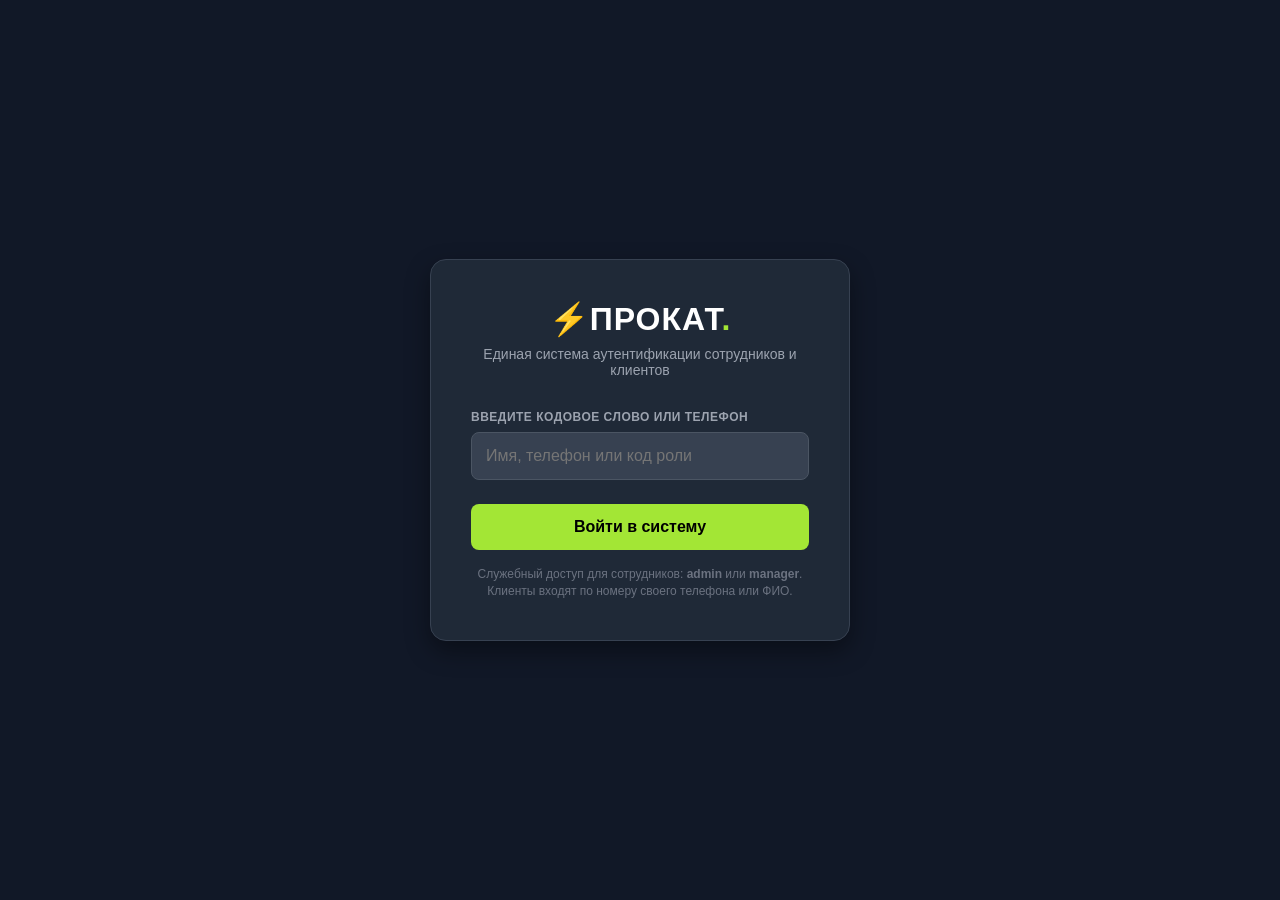
<file: prokat/public/index.html>
<!DOCTYPE html>
<html lang="ru">
<head>
    <meta charset="UTF-8">
    <meta name="viewport" content="width=device-width, initial-scale=1.0">
    <title>ПРОКАТ — Авторизация в системе</title>
    <link rel="stylesheet" href="style.css">
    <style>
        body {
            display: flex;
            align-items: center;
            justify-content: center;
            background: #111827;
            color: #fff;
            padding: 20px;
            min-height: 100vh;
        }
        .login-card {
            background: #1f2937;
            padding: 40px;
            border-radius: 16px;
            box-shadow: 0 10px 25px rgba(0,0,0,0.4);
            max-width: 420px;
            width: 100%;
            text-align: center;
            border: 1px solid #374151;
        }
        .login-logo {
            font-size: 32px;
            font-weight: 800;
            color: #fff;
            margin-bottom: 8px;
            letter-spacing: 1px;
        }
        .login-logo span {
            color: #a3e635;
        }
        .login-subtitle {
            color: #9ca3af;
            font-size: 14px;
            margin-bottom: 32px;
        }
        .input-group {
            display: flex;
            flex-direction: column;
            gap: 8px;
            text-align: left;
            margin-bottom: 24px;
        }
        .input-group label {
            font-size: 12px;
            font-weight: 600;
            color: #9ca3af;
            text-transform: uppercase;
            letter-spacing: 0.5px;
        }
        .input-group input {
            padding: 14px;
            background: #374151;
            border: 1px solid #4b5563;
            border-radius: 8px;
            color: #fff;
            font-size: 16px;
            outline: none;
            transition: border-color 0.2s;
            width: 100%;
        }
        .input-group input:focus {
            border-color: #a3e635;
        }
        .login-submit-btn {
            background: #a3e635;
            color: #000;
            border: none;
            padding: 14px;
            border-radius: 8px;
            font-weight: 700;
            font-size: 16px;
            cursor: pointer;
            width: 100%;
            transition: background 0.2s;
        }
        .login-submit-btn:hover {
            filter: brightness(0.95);
        }
        .hint-text {
            font-size: 12px;
            color: #6b7280;
            margin-top: 16px;
            line-height: 1.4;
        }
    </style>
</head>
<body>
    <div class="login-card">
        <div class="login-logo">⚡ПРОКАТ<span>.</span></div>
        <div class="login-subtitle">Единая система аутентификации сотрудников и клиентов</div>
        <form onsubmit="handleLogin(event)">
            <div class="input-group">
                <label>Введите кодовое слово или телефон</label>
                <input type="text" id="auth-keyword" placeholder="Имя, телефон или код роли" required autocomplete="off">
            </div>
            <button type="submit" class="login-submit-btn">Войти в систему</button>
        </form>
        <div class="hint-text">
            Служебный доступ для сотрудников: <strong>admin</strong> или <strong>manager</strong>. Клиенты входят по номеру своего телефона или ФИО.
        </div>
    </div>
    <script>
        function handleLogin(event) {
            event.preventDefault();
            const value = document.getElementById("auth-keyword").value.trim();
            const lowerValue = value.toLowerCase();
            if (lowerValue === 'admin') {
                window.location.href = 'admin.html';
            } else if (lowerValue === 'manager') {
                window.location.href = 'manager.html';
            } else {
                localStorage.setItem('client_session_identity', value);
                window.location.href = 'client.html';
            }
        }
    </script>
</body>
</html>
</file>
<file: prokat/public/style.css>
:root {
    --bg-main: #f4f6fa;
    --sidebar-bg: #1e1e1e;
    --sidebar-active: #a3e635;
    --text-dark: #1f2937;
    --text-muted: #6b7280;
    --accent: #a3e635;
    --white: #ffffff;
    --border-color: #e5e7eb;
    --radius: 12px;
}

* {
    margin: 0;
    padding: 0;
    box-sizing: border-box;
    font-family: 'Inter', -apple-system, BlinkMacSystemFont, "Segoe UI", Roboto, sans-serif;
}

body {
    background-color: var(--bg-main);
    color: var(--text-dark);
    display: flex;
    min-height: 100vh;
}

.app-container {
    display: flex;
    width: 100%;
}

.sidebar {
    width: 260px;
    background-color: var(--sidebar-bg);
    color: var(--white);
    display: flex;
    flex-direction: column;
    padding: 24px 16px;
    flex-shrink: 0;
}

.logo-container {
    padding: 0 12px 32px 12px;
    border-bottom: 1px solid #333;
    margin-bottom: 24px;
}

.logo {
    font-size: 22px;
    font-weight: 800;
    letter-spacing: 1px;
    color: var(--white);
    display: flex;
    align-items: center;
    gap: 8px;
}

.logo span {
    color: var(--sidebar-active);
}

.nav-group-title {
    font-size: 11px;
    text-transform: uppercase;
    letter-spacing: 1px;
    color: var(--text-muted);
    padding: 0 12px 8px 12px;
}

.nav-menu {
    list-style: none;
    display: flex;
    flex-direction: column;
    gap: 8px;
    margin-bottom: 32px;
}

.nav-item a {
    display: flex;
    align-items: center;
    gap: 12px;
    padding: 12px;
    color: #b3b3b3;
    text-decoration: none;
    font-size: 14px;
    font-weight: 500;
    border-radius: 8px;
    transition: all 0.2s ease;
}

.nav-item a:hover {
    background-color: #2a2a2a;
    color: var(--white);
}

.nav-item.active a {
    background-color: var(--sidebar-active);
    color: #000000;
    font-weight: 600;
}

.sidebar-footer {
    margin-top: auto;
    padding: 12px;
    font-size: 12px;
    color: var(--text-muted);
    border-top: 1px solid #333;
    line-height: 1.5;
}

.main-content {
    flex-grow: 1;
    padding: 32px;
    overflow-y: auto;
}

.header-panel {
    display: flex;
    justify-content: space-between;
    align-items: center;
    background-color: var(--white);
    padding: 16px 32px;
    border-bottom: 1px solid var(--border-color);
    margin: -32px -32px 32px -32px;
}

.page-breadcrumbs {
    font-size: 13px;
    color: var(--text-muted);
    font-weight: 500;
}

.user-profile-zone {
    display: flex;
    align-items: center;
    gap: 16px;
}

.role-badge {
    background-color: #f3f4f6;
    padding: 6px 12px;
    border-radius: 20px;
    font-size: 13px;
    font-weight: 500;
}

.logout-btn {
    background: #fee2e2;
    color: #991b1b;
    border: 1px solid #fca5a5;
    padding: 6px 14px;
    border-radius: 8px;
    font-size: 13px;
    font-weight: 600;
    cursor: pointer;
    transition: all 0.2s ease;
    margin-left: 8px;
}

.logout-btn:hover {
    background: #fca5a5;
    color: #7f1d1d;
}

.filters-container {
    display: flex;
    justify-content: space-between;
    align-items: center;
    margin-bottom: 24px;
    gap: 16px;
    flex-wrap: wrap;
}

.category-tags {
    display: flex;
    gap: 8px;
}

.tag-btn {
    border: 1px solid var(--border-color);
    background: var(--white);
    padding: 8px 16px;
    border-radius: 20px;
    font-size: 13px;
    cursor: pointer;
    transition: all 0.2s;
    font-weight: 500;
}

.tag-btn.active, .tag-btn:hover {
    background: #000000;
    color: var(--white);
    border-color: #000000;
}

.catalog-layout {
    display: grid;
    grid-template-columns: 1fr 340px;
    gap: 24px;
    align-items: start;
}

.products-grid {
    display: grid;
    grid-template-columns: repeat(auto-fill, minmax(280px, 1fr));
    gap: 24px;
}

.product-card {
    background: var(--white);
    border-radius: var(--radius);
    border: 1px solid var(--border-color);
    overflow: hidden;
    display: flex;
    flex-direction: column;
    position: relative;
    box-shadow: 0 1px 3px rgba(0,0,0,0.02);
}

.card-img-holder {
    height: 180px;
    background: #f9fafb;
    position: relative;
    display: flex;
    align-items: center;
    justify-content: center;
    padding: 12px;
}

.card-img-holder img {
    max-height: 100%;
    max-width: 100%;
    object-fit: contain;
}

.availability-badge {
    position: absolute;
    top: 12px;
    left: 12px;
    background: rgba(163, 230, 53, 0.15);
    color: #4d7c0f;
    padding: 4px 8px;
    border-radius: 6px;
    font-size: 11px;
    font-weight: 600;
}

.card-info {
    padding: 16px;
    display: flex;
    flex-direction: column;
    gap: 8px;
    flex-grow: 1;
}

.card-cat {
    font-size: 11px;
    text-transform: uppercase;
    color: var(--text-muted);
    font-weight: 700;
    letter-spacing: 0.5px;
}

.card-title {
    font-size: 16px;
    font-weight: 600;
}

.card-specs {
    font-size: 12px;
    color: var(--text-muted);
    line-height: 1.4;
}

.card-footer {
    display: flex;
    justify-content: space-between;
    align-items: center;
    margin-top: auto;
    padding-top: 12px;
    border-top: 1px solid var(--border-color);
}

.card-price {
    font-size: 16px;
    font-weight: 700;
}

.card-price span {
    font-size: 12px;
    font-weight: 400;
    color: var(--text-muted);
}

.select-btn {
    background: #f3f4f6;
    border: none;
    padding: 8px 16px;
    border-radius: 8px;
    font-size: 13px;
    font-weight: 500;
    cursor: pointer;
    transition: all 0.2s;
}

.select-btn.selected {
    background: var(--accent);
    color: #000000;
    font-weight: 600;
}

.booking-widget {
    background: var(--white);
    border-radius: var(--radius);
    border: 1px solid var(--border-color);
    padding: 24px;
    display: flex;
    flex-direction: column;
    gap: 16px;
    box-shadow: 0 1px 3px rgba(0,0,0,0.02);
}

.widget-title {
    font-size: 18px;
    font-weight: 700;
}

.form-field {
    display: flex;
    flex-direction: column;
    gap: 6px;
}

.form-field label {
    font-size: 12px;
    font-weight: 600;
    color: var(--text-dark);
}

.form-field input, .form-field select {
    padding: 10px;
    border: 1px solid var(--border-color);
    border-radius: 8px;
    font-size: 14px;
    outline: none;
    background: var(--white);
    width: 100%;
}

.price-summary-box {
    background: #f9fafb;
    padding: 16px;
    border-radius: 8px;
    display: flex;
    flex-direction: column;
    gap: 8px;
}

.summary-row {
    display: flex;
    justify-content: space-between;
    font-size: 14px;
}

.summary-row.total {
    font-size: 18px;
    font-weight: 700;
    border-top: 1px solid var(--border-color);
    padding-top: 8px;
    margin-top: 4px;
}

.action-submit-btn {
    background: var(--accent);
    color: #000000;
    border: none;
    padding: 14px;
    border-radius: 8px;
    font-weight: 600;
    font-size: 14px;
    cursor: pointer;
    text-align: center;
    width: 100%;
    transition: background 0.2s;
}

.action-submit-btn:hover {
    filter: brightness(0.95);
}

.data-table-card {
    background: var(--white);
    border-radius: var(--radius);
    border: 1px solid var(--border-color);
    overflow: hidden;
    margin-bottom: 24px;
    box-shadow: 0 1px 3px rgba(0,0,0,0.02);
}

.table-wrapper {
    overflow-x: auto;
}

table {
    width: 100%;
    border-collapse: collapse;
    text-align: left;
    font-size: 14px;
}

th {
    background: #f9fafb;
    padding: 14px 16px;
    font-weight: 600;
    color: var(--text-muted);
    border-bottom: 1px solid var(--border-color);
}

td {
    padding: 16px;
    border-bottom: 1px solid var(--border-color);
    vertical-align: middle;
    line-height: 1.4;
}

.status-badge {
    display: inline-block;
    padding: 4px 8px;
    border-radius: 6px;
    font-size: 12px;
    font-weight: 600;
}

.status-badge.status-active { 
    background: #e0f2fe; 
    color: #0369a1; 
}
.status-badge.status-booked { 
    background: #fef3c7; 
    color: #d97706; 
}
.status-badge.status-overdue { 
    background: #fee2e2;
    color: #b91c1c; 
}
.status-badge.status-done { 
    background: #dcfce7; 
    color: #15803d; 
}
.status-badge.status-repair { 
    background: #f3f4f6; 
    color: #4b5563; 
}

.action-link-btn {
    color: #2563eb;
    text-decoration: none;
    cursor: pointer;
    font-weight: 500;
}

.action-link-btn:hover {
    text-decoration: underline;
}
</file>
